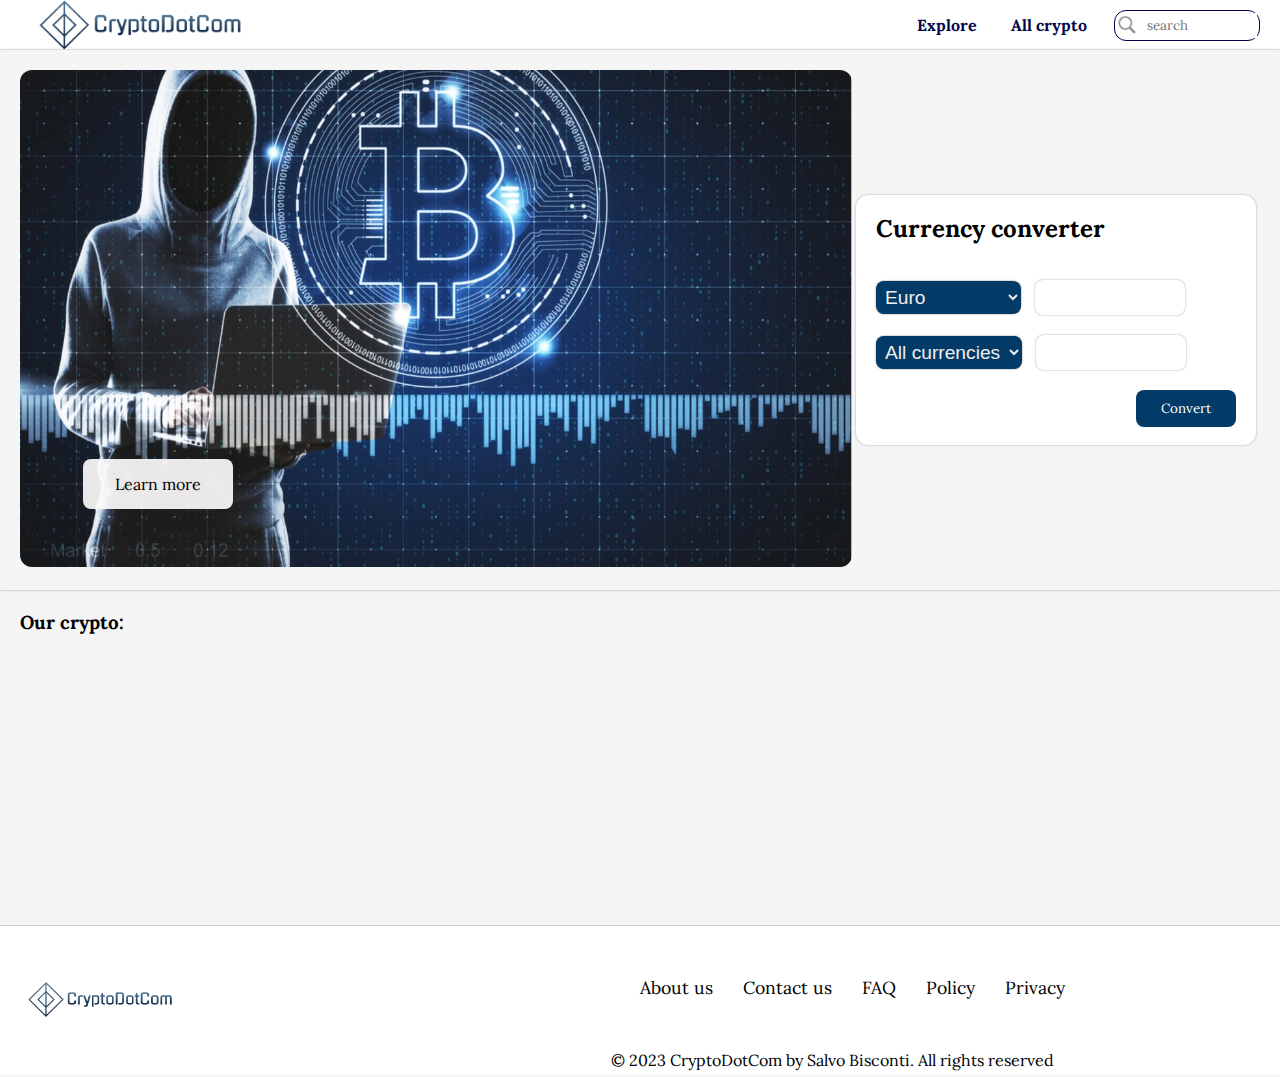
<file: CryptoDotCom/index.html>
<!DOCTYPE html>
<html lang="en">
  <head>
    <meta charset="UTF-8" />
    <meta http-equiv="X-UA-Compatible" content="IE=edge" />
    <meta name="viewport" content="width=device-width, initial-scale=1.0" />
    <title>CryptoDotCom</title>
    <link rel="icon" type="image/png" href="./img/favicon.png">
    <link rel="stylesheet" href="./style.css" />
    <script src="./app.js" type="module"></script>
  </head>
  <body>
    <header>
      <nav class="navbar">
        <img class="logoNav" src="./img/logo.png" alt="logo image" />
        <a href="./index.html" class="link-logo"> </a>
          <div class="left-nav">
            <a href="http://"> Explore</a>
            <a href="./crypto.html"> All crypto</a>
            <div class="search-area-nav ">
              <img src="./img/search.png" alt="search" />
              <input
                type="search"
                name=""
                id=""
                placeholder="search"
                class="search-area"
              />
            </div>
          </div>
        </div>
      </nav>
    </header>
    <main>
      <div class="top-main">
        <div class="img-sec">
          <div class="overlay"></div>
          <img src="./img/bg.webp" class="bg-img" alt="bitcoin image" />
          <a href="http://"> Learn more</a>
        </div>
        <div class="change-sec">
          <div class="change-form">
            <div class="converter">
              <h2>Currency converter</h2>
              <form id="converterForm">
                <div class="firstCurrency-sec">
                  
                  <select name="first" id="firstCurrency">
                    <option  value="EUR" >Euro</option>
                    <option  value="USD" >USD</option>
                    <option value="BTC">Bitcoin</option>
                    <option value="ETH">Etherum</option>                    
                    <option value="BNB">BNB</option>
                    <option value="XRP">XRP</option>
                    <option value="ADA">Cardano</option>
                    <option value="MATIC">Polygon</option>
                    <option value="DOGE">Dogecoin</option> 
                    <option value="SOL">Solana</option> 
                    <option value="LTC">Litecoin</option>
                    <option value="LINK">Chainlink</option>
                    <option value="VET">VeChain</option>
                    <option value="MANA">Decentraland</option>
                    <option value="SAND">The Sandbox</option>
                  </select> 
                  <input type="number" id="firstValue" step=".000000001"/>
                </div>
                <div class="secondCurrency-sec">
                 
                  <select name="second" id="secondCurrency">
                    <option value="none" >All currencies</option>
                    <option value="EUR" >Euro</option>
                    <option  value="USD" >USD</option>

                    <option value="BTC">Bitcoin</option>
                    <option value="ETH">Etherum</option>                    
                    <option value="BNB">BNB</option>
                    <option value="XRP">XRP</option>
                    <option value="ADA">Cardano</option>
                    <option value="MATIC">Polygon</option>
                    <option value="DOGE">Dogecoin</option> 
                    <option value="SOL">Solana</option> 
                    <option value="LTC">Litecoin</option>
                    <option value="LINK">Chainlink</option>
                    <option value="VET">VeChain</option>
                    <option value="MANA">Decentraland</option>
                    <option value="SAND">The Sandbox</option>
                  </select> 
                  <input type="number" id="secondValue" step=".000000001"/>
                </div>
                <div class="btn-change">
                <button class="form_button" type="submit" value="Invia">
                  Convert
                </button></div>
              </form>
            </div>
          </div>
        </div>
      </div>
      <div class="bottom-main">
        <h3 class="bottom-title">Our crypto:</h3>
        <div class="crypto-sec"></div>
      </div>
    </main>

    <footer class="footer">
      <div class="logoFooterSec">
      <img class="logoFooter" src="./img/logo.png" alt="logo image" />
</div>
<div class="textFooterSec">
  <ul class="listFooter">
    <li> About us</li>  
    <li> Contact us</li>
    <li> FAQ</li>
    <li> Policy</li>
    <li> Privacy</li>
  
  </ul>
  <p> © 2023 CryptoDotCom by Salvo Bisconti. All rights reserved</p>
</div>
    </footer>
  </body>
</html>
</file>
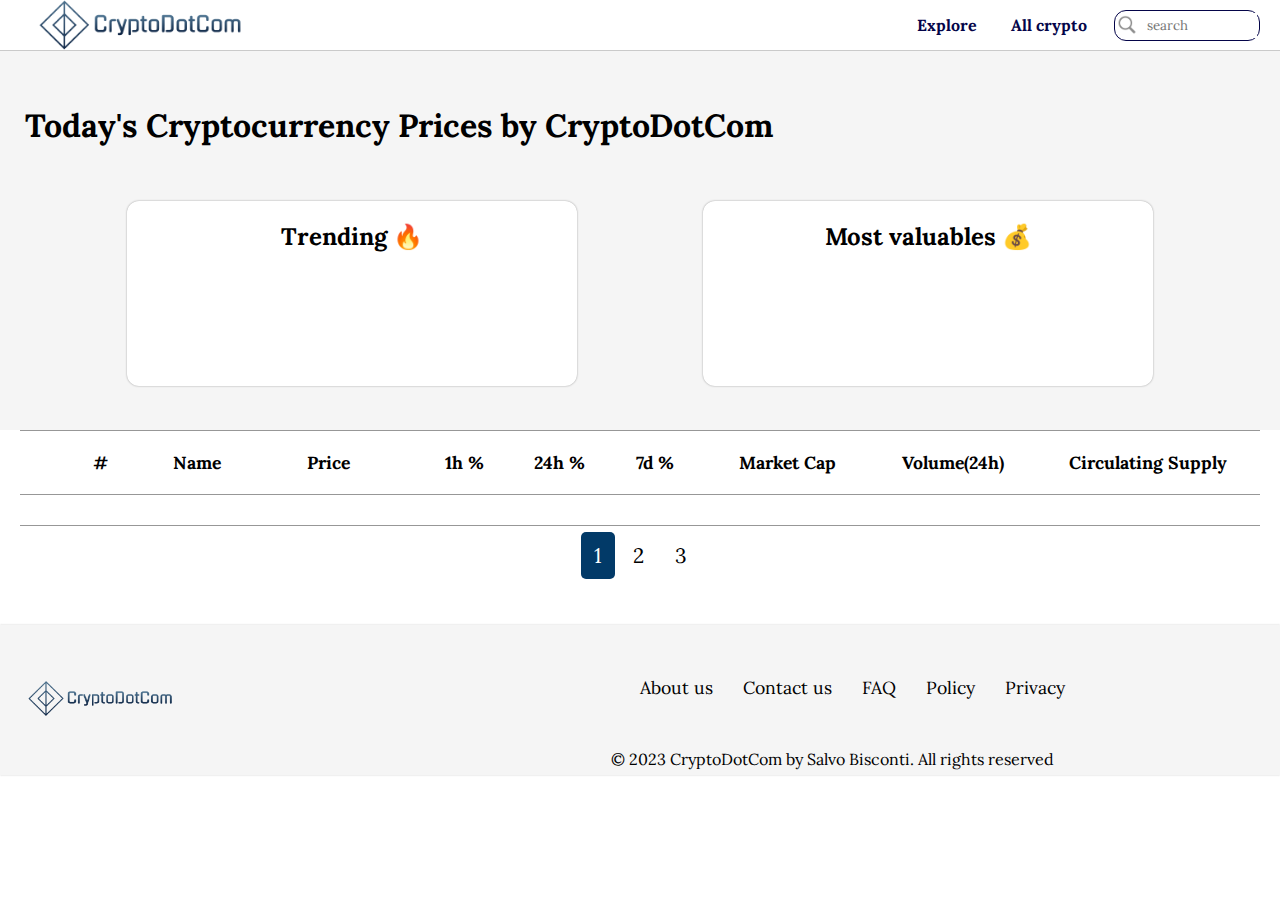
<file: CryptoDotCom/crypto.html>
<!DOCTYPE html>
<html lang="en">
  <head>
    <meta charset="UTF-8" />
    <meta http-equiv="X-UA-Compatible" content="IE=edge" />
    <meta name="viewport" content="width=device-width, initial-scale=1.0" />
    <title>CryptoDotCom</title>
    <link rel="stylesheet" href="./crypto.css" />
    <link rel="icon" type="image/png" href="./img/favicon.png">

    <script src="./crypto.js" type="module"></script>
  </head>
  <body>
    <header>
      <nav class="navbar">
       
          <img class="logoNav" src="./img/logo.png" alt="logo image" /> <a href="./index.html" class="link-logo">
        </a>       
         <div class="left-nav">
          <a href="http://"> Explore</a>
          <a href="./crypto.html"> All crypto</a>
         <div class="search-area-nav ">
          <img src="./img/search.png" alt="search">
          <input
            type="search"
            name=""
            id=""
            placeholder="search"
            class="search-area"
          />
        </div>

        </div>
      </nav>
    </header>
    <main>
      <section class="selectioned">
<div class="text-select">      
  <h1>Today's Cryptocurrency Prices by CryptoDotCom</h1>
</div>  
        <div class="select-areas">
        <div class="trending">
          <h2> Trending 🔥</h2>
          <div class="trending-crypto"></div>
        </div>
        <div class="most-valuable">
          <h2> Most valuables 💰 </h2>
          <div class="mostV-crypto"></div>
        </div>
      </div>
      </section>
      <section class="bottomMain">

      
      <div class="list">
        <ul>
          <li class="rank-list">#</li>
          <li class="name-list">Name</li>
          <li class="price-list">Price</li>
          <li class="priceChange1h-list">1h %</li>
          <li class="priceChange1d-list">24h %</li>
          <li class="priceChange1w-list">7d %</li>
          <li class="marketCap-list">Market Cap</li>
          <li class="volume-list">Volume(24h)</li>
          <li class="totalSupply-list">Circulating Supply</li>
        </ul>
      </div>
      <div class="crypto-main"></div>
      <div class="page">
          <button class="frt_button">1</button>
          <button class="scn_button">2</button>
          <button class="trd_button">3</button>
        </div>
      
      </div>
    </section>
    </main>
    <footer class="footer">
      <div class="logoFooterSec">
      <img class="logoFooter" src="./img/logo.png" alt="logo image" />
</div>
<div class="textFooterSec">
  <ul class="listFooter">
    <li> About us</li>  
    <li> Contact us</li>
    <li> FAQ</li>
    <li> Policy</li>
    <li> Privacy</li>
  
  </ul>
  <p> © 2023 CryptoDotCom by Salvo Bisconti. All rights reserved</p>
</div>
    </footer>
  </body>
</html>
</file>
<file: CryptoDotCom/style.css>
@import url("https://fonts.googleapis.com/css2?family=Lora:ital,wght@0,400;0,600;1,400;1,600&display=swap");

* {
  margin: 0;
  box-sizing: border-box;
  font-family: "Lora", serif;
}

body {
  background-color: whitesmoke;
}

.navbar {
  display: flex;
  justify-content: space-between;
  align-items: center;
  height: 50px;
  background-color: white;
}

.logoNav {
  width: 280px;
}

.link-logo {
  height: 50px;
  width: 200px;
  position: absolute;
  left: 40px;
}

.left-nav {
  display: flex;
  align-items: center;
  gap: 20px;
  padding-right: 20px;
}

.left-nav a {
  color: rgb(4, 4, 73);
  text-decoration: none;
  font-weight: bold;
  padding: 7px;
}

.left-nav a:hover {
  background-color: rgba(128, 128, 128, 0.074);
  border-radius: 8px;
}

.search-area-nav {
  border: 1px solid rgb(4, 4, 73);
  border-radius: 12px;
  padding: 2px;
  display: flex;
  align-items: center;
}
.search-area-nav img {
  width: 20px;
}
.search-area {
  height: 25px;
  width: 120px;
  border: none;
  outline: none;
  padding: 5px 5px 5px 10px;
}

.top-main {
  height: 60vh;
  box-shadow: 0 0 2px rgb(151, 151, 151);
  display: flex;
}

.img-sec {
  width: 65vw;
  height: 100%;

  position: relative;
}

.change-sec {
  width: 35vw;
  height: 100%;
  display: flex;
  justify-content: center;
  align-items: center;
}
.img-sec a {
  position: absolute;
  bottom: 15%;
  left: 10%;
  height: 50px;
  width: 150px;
  background-color: rgba(252, 250, 250, 0.92);
  border-radius: 8px;
  display: flex;
  justify-content: center;
  align-items: center;
  color: black;
  text-decoration: none;
}
.bg-img {
  height: 92%;
  width: 100%;
  margin: 20px;
  border-radius: 12px;
}
.bottom-main {
  height: 35vh;
  overflow-x: scroll;
  padding: 20px;
  margin-bottom: 20px;
}

.crypto-sec {
  display: flex;
  flex-wrap: wrap;
  gap: 20px;
  width: 60vw;
}

.crypto {
  display: flex;
  background-color: white;
  justify-content: space-evenly;
  align-items: center;
  box-shadow: 0 0 2px rgb(2, 58, 104);
  border-radius: 12px;
  padding: 10px;
  width: 270px;
  height: 80px;
  gap: 10px;
  position: relative;
}

.logo {
  height: 30px;
  width: 30px;
}

.priced {
  display: flex;
  gap: 5px;
}

.converter {
  background-color: white;
  height: 250px;
  width: 400px;
  box-shadow: 0 0 2px rgb(151, 151, 151);
  border-radius: 12px;
  position: relative;
  display: flex;
  justify-content: space-around;
  flex-direction: column;
  padding-left: 20px;
}

.converter input {
  border: none;
  box-shadow: 0 0 2px rgb(151, 151, 151);
  border-radius: 8px;
  width: 150px;
  padding: 6px;
  outline: none;
  font-size: 1.1rem;
}

.footer {
  background-color: white;
  height: 150px;
  width: 100vw;
  border-top: 1px solid rgba(151, 151, 151, 0.45);
  display: flex;
  justify-content: space-between;
}
.logoFooterSec {
  width: 30%;
}
.textFooterSec {
  width: 70%;
  display: flex;
  flex-direction: column;
  justify-content: space-evenly;
  align-items: center;
}
.textFooterSec p {
  margin-bottom: -45px;
}
.logoFooter {
  width: 200px;
}

.listFooter {
  list-style-type: none;
  display: flex;
  gap: 30px;
  font-size: 1.1rem;
}
select {
  font: 1.2rem "Raleway", sans-serif;
  background: rgb(2, 58, 104);
  color: rgb(242, 238, 238);
  border: 0;
  outline: none;
  border-radius: 8px;
  padding: 5px;
  box-shadow: 0 0 2px grey;
  margin-right: 10px;
}

#converterForm {
  display: flex;
  flex-direction: column;
  gap: 20px;
}

.form_button {
  background-color: rgb(2, 58, 104);
  color: white;
  border: none;
  padding: 10px;
  border-radius: 8px;
  width: 100px;
  cursor: pointer;
}
.btn-change {
  display: flex;
  justify-content: flex-end;
  padding-right: 20px;
}

.variable-price {
  position: absolute;
  bottom: 3%;
  right: 3%;
  font-size: 0.9rem;
}

.first-part {
  display: flex;
  align-items: center;
  gap: 10px;
}
#firstCurrency,
#secondCurrency {
  cursor: pointer;
}

.bottom-title {
  padding-bottom: 20px;
}

@media screen and (max-width: 768px) {
  body {
    display: flex;
    flex-direction: column;
  }
  .img-sec a {
    bottom: 25%;
    left: 15%;
  }
  .top-main {
    flex-direction: column;
    height: 100vh;
  }

  .img-sec {
    width: 100vw;
  }

  .change-sec {
    width: 100vw;
    justify-content: center;
  }
  .bottom-main {
    width: 100vw;
    height: 100vh;
    justify-content: center;
    display: flex;
    flex-direction: column;
    align-items: center;
    align-content: center;
    padding: 0px;
  }
  .crypto-sec {
    display: flex;
    flex-direction: column;
  }
  .bottom-title {
    padding-bottom: 10px;
    text-align: start;
  }
  .search-area-nav {
    display: none;
  }

  .bg-img {
    margin: 0;
    padding: 20px;
  }

  .listFooter {
    flex-direction: column;
    gap: 0;
  }
  .footer {
    height: 200px;
  }
  .textFooterSec {
    justify-content: center;
  }
  .textFooterSec p {
    margin-top: 10px;
  }
}
</file>
<file: CryptoDotCom/crypto.css>
@import url("https://fonts.googleapis.com/css2?family=Lora:ital,wght@0,400;0,600;1,400;1,600&display=swap");

* {
  margin: 0;
  box-sizing: border-box;
  font-family: "Lora", serif;
}

body {
  background-color: white;
}

.navbar {
  display: flex;
  justify-content: space-between;
  align-items: center;
  height: 50px;
  box-shadow: 0 0 2px rgb(151, 151, 151);
}

.logoNav {
  width: 280px;
}
.link-logo {
  height: 50px;
  width: 200px;
  position: absolute;
  left: 40px;
}
.left-nav {
  display: flex;
  align-items: center;
  gap: 20px;
  padding-right: 20px;
}

.left-nav a {
  color: rgb(4, 4, 73);
  text-decoration: none;
  font-weight: bold;
  padding: 7px;
}

.left-nav a:hover {
  background-color: rgba(128, 128, 128, 0.074);
  border-radius: 8px;
}

.search-area-nav {
  border: 1px solid rgb(4, 4, 73);
  border-radius: 12px;
  padding: 2px;
  display: flex;
  align-items: center;
}
.search-area-nav img {
  width: 20px;
}
.search-area {
  height: 25px;
  width: 120px;
  border: none;
  outline: none;
  padding: 5px 5px 5px 10px;
}

.selectioned {
  background-color: whitesmoke;
  height: 380px;
  display: flex;
  flex-direction: column;
  justify-content: space-evenly;
  align-items: center;
  padding-top: 10px;
  border-top: 1px solid rgba(151, 151, 151, 0.45);
}
.text-select {
  width: 100vw;
  display: flex;
  justify-content: start;
  margin-left: 50px;
}
.select-areas {
  width: 100vw;
  display: flex;
  justify-content: space-evenly;
  align-items: center;
  padding-top: 10px;
}

.trending,
.most-valuable {
  height: 185px;
  width: 450px;
  border-radius: 12px;
  box-shadow: 0 0 2px rgb(151, 151, 151);
  padding: 20px;
  text-align: center;
  background-color: white;
  overflow: hidden;
}
.trending h2,
.most-valuable h2 {
  padding-bottom: 5px;
}

.rank-trending {
  width: 20px;
}
.list {
  border-top: 1px solid rgb(151, 151, 151);
  border-bottom: 1px solid rgb(151, 151, 151);
  overflow: scroll;
  padding-top: 20px;
  padding-bottom: 20px;
  margin-bottom: 20px;
}
.list ul {
  list-style-type: none;
  display: flex;
  justify-content: space-around;
  align-items: center;
  align-content: center;
  font-weight: 700;
  font-size: 1.1rem;
}

.name-list {
  margin-right: 20px;
}

.crypto {
  display: flex;
  box-shadow: 0 0 2px rgb(151, 151, 151);
  align-items: center;
  padding: 18px;
  background-color: white;
}

.crypto-main {
  overflow: scroll;
}

.cryptoSelectioned {
  display: flex;
  justify-content: space-between;
  align-items: center;
  height: 5px;
  padding: 10px;
  background-color: white;
  gap: 10px;
  padding: 20px;
}

.first-part {
  display: flex;
  align-items: center;
  gap: 10px;
}
.logoSelectioned {
  height: 20px;
  width: 20px;
}

.pricedSelectioned {
  display: flex;
  gap: 5px;
}
.variable-price-selectioned {
  font-size: 0.9rem;
}

.logo {
  width: 35px;
  margin-right: 40px;
}
.name {
  width: 80px;
  margin-right: 80px;
  font-weight: 600;
}

.price {
  width: 80px;
  margin-right: 70px;
}
.rank {
  width: 40px;
  margin-right: 30px;
}

.priceH-text {
  width: 80px;
  margin-right: 30px;
}
.priceD-text {
  width: 80px;
  margin-right: 30px;
}
.priceW-text {
  width: 80px;
  margin-right: 50px;
}
.marketCap-text {
  width: 150px;
  margin-right: 40px;
}
.volume-text {
  width: 150px;
  margin-right: 50px;
}

.page {
  height: 60px;
  display: flex;
  justify-content: center;
  align-items: center;
  gap: 5px;
  border-top: 1px solid rgb(151, 151, 151);
  margin-top: 10px;
}

.btn-unselected {
  background-color: transparent;
  border: none;
  cursor: pointer;
  font-size: 1.3rem;
  padding: 10px 13px 10px 13px;
}

.btn-unselected:hover {
  background-color: rgba(156, 156, 156, 0.349);
  border-radius: 5px;
}

.btn-select {
  background-color: rgb(2, 58, 104);
  color: white;
  border-radius: 5px;
  border: none;
  cursor: pointer;
  font-size: 1.3rem;
  padding: 10px 13px 10px 13px;
}

.bottomMain {
  padding: 0 20px 0 20px;

  margin-bottom: 40px;
}

.footer {
  background-color: whitesmoke;
  height: 150px;
  width: 100vw;
  box-shadow: 0 0 2px rgba(151, 151, 151, 0.45);
  display: flex;
  justify-content: space-between;
}
.logoFooterSec {
  width: 30%;
}
.textFooterSec {
  width: 70%;
  display: flex;
  flex-direction: column;
  justify-content: space-evenly;
  align-items: center;
}
.textFooterSec p {
  margin-bottom: -45px;
}
.logoFooter {
  width: 200px;
}

.listFooter {
  list-style-type: none;
  display: flex;
  gap: 30px;
  font-size: 1.1rem;
}

.price-list {
  margin-right: 30px;
}

.priceChange1d-list {
  margin-right: -15px;
  margin-left: -15px;
}
.priceH-text::first-letter,
.priceD-text::first-letter,
.priceW-text::first-letter {
  font-size: 0.8rem;
}

.rank-list,
.price-list,
.priceChange1h-list,
.priceChange1d-list,
.priceChange1w-list,
.marketCap-list,
.volume-list,
.totalSupply-list,
.rank-max,
.price-max,
.priceChange1h-max,
.priceChange1d-max,
.priceChange1w-max,
.marketCap-max,
.volume-max,
.totalSupply-max,
.rank-min,
.price-min,
.priceChange1h-min,
.priceChange1d-min,
.priceChange1w-min,
.marketCap-min,
.volume-min,
.totalSupply-min {
  cursor: pointer;
}

.rank-max::before,
.price-max::before,
.priceChange1h-max::before,
.priceChange1d-max::before,
.priceChange1w-max::before,
.marketCap-max::before,
.volume-max::before,
.totalSupply-max::before {
  content: "▲ ";
  cursor: pointer;
}

.rank-max::first-letter,
.price-max::first-letter,
.priceChange1h-max::first-letter,
.priceChange1d-max::first-letter,
.priceChange1w-max::first-letter,
.marketCap-max::first-letter,
.volume-max::first-letter,
.totalSupply-max::first-letter,
.rank-min::first-letter,
.price-min::first-letter,
.priceChange1h-min::first-letter,
.priceChange1w-min::first-letter,
.priceChange1d-min::first-letter,
.marketCap-min::first-letter,
.volume-min::first-letter,
.totalSupply-min::first-letter {
  font-size: 0.8rem;
  color: rgb(2, 58, 104);
}

.rank-min::before,
.price-min::before,
.priceChange1h-min::before,
.priceChange1d-min::before,
.priceChange1w-min::before,
.marketCap-min::before,
.volume-min::before,
.totalSupply-min::before {
  content: "▼ ";
  cursor: pointer;
}

@media screen and (max-width: 768px) {
  .selectioned {
    height: 500px;
    flex-direction: column;
    gap: 20px;
    padding: 20px;
  }
  .select-areas {
    flex-direction: column;
    gap: 20px;
    padding: 20px;
  }
  .search-area-nav {
    display: none;
  }
  .text-select {
    margin-top: 20px;
  }
  .trending,
  .most-valuable {
    height: 180px;
  }
  .listFooter {
    flex-direction: column;
    gap: 0;
  }
  .footer {
    height: 200px;
  }
  .textFooterSec {
    justify-content: center;
  }
  .textFooterSec p {
    margin-top: 10px;
  }
}
</file>
